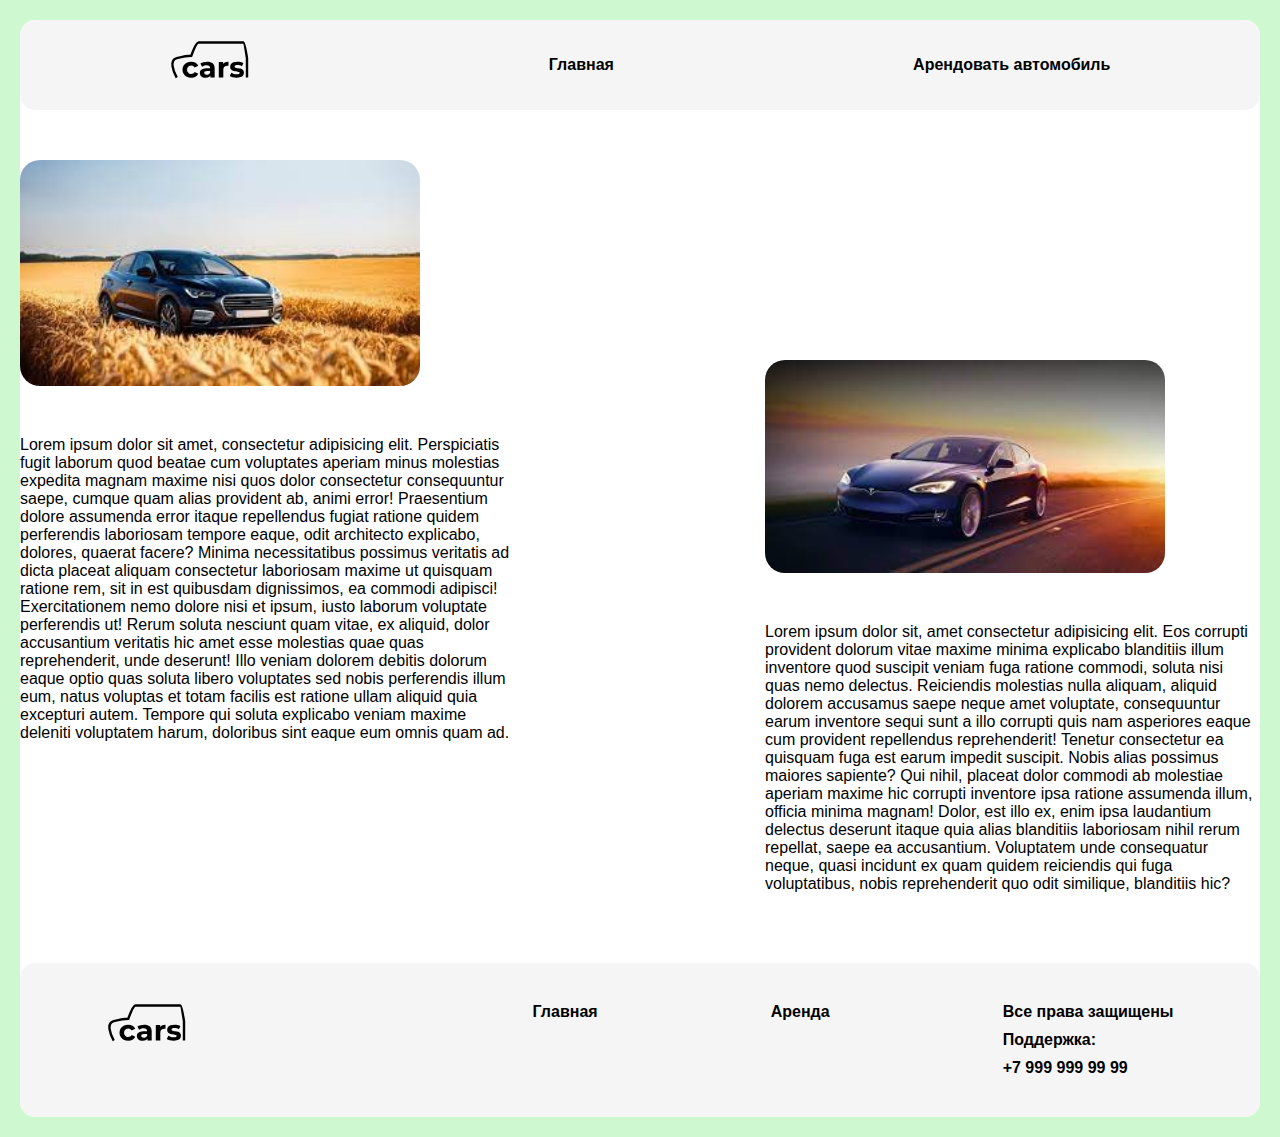
<file: html/index.html>
<!DOCTYPE html>
<html lang="en">
<head>
    <meta charset="UTF-8">
    <meta http-equiv="X-UA-Compatible" content="IE=edge">
    <meta name="viewport" content="width=device-width, initial-scale=1.0">
    <script src="../script/main.js"></script>
    <link rel="stylesheet" href="../style/style.css">
    <title>Аренда автомобилей - Главная</title>
</head>
<body>
    <div class="background">
        <header>
            <nav>
                <div><a href="../html/index.html"><img class="logo" src="../images/Group 1.svg" alt=""></a></div>
                <div><a href="">Главная</a></div>
                <div><a href="../html/form.html">Арендовать автомобиль</a></div>
            </nav>
        </header>
        <main>
            <div class="content">
                <img src="../images/car1.jfif" alt="">
                <p>Lorem ipsum dolor sit amet, consectetur adipisicing elit. Perspiciatis fugit laborum quod beatae cum voluptates aperiam minus molestias expedita magnam maxime nisi quos dolor consectetur consequuntur saepe, cumque quam alias provident ab, animi error! Praesentium dolore assumenda error itaque repellendus fugiat ratione quidem perferendis laboriosam tempore eaque, odit architecto explicabo, dolores, quaerat facere? Minima necessitatibus possimus veritatis ad dicta placeat aliquam consectetur laboriosam maxime ut quisquam ratione rem, sit in est quibusdam dignissimos, ea commodi adipisci! Exercitationem nemo dolore nisi et ipsum, iusto laborum voluptate perferendis ut! Rerum soluta nesciunt quam vitae, ex aliquid, dolor accusantium veritatis hic amet esse molestias quae quas reprehenderit, unde deserunt! Illo veniam dolorem debitis dolorum eaque optio quas soluta libero voluptates sed nobis perferendis illum eum, natus voluptas et totam facilis est ratione ullam aliquid quia excepturi autem. Tempore qui soluta explicabo veniam maxime deleniti voluptatem harum, doloribus sint eaque eum omnis quam ad.</p>
            </div>
            <div class="content" style="margin-top: 200px;">
                <img src="../images/car2.jfif" alt="">
                <p>Lorem ipsum dolor sit, amet consectetur adipisicing elit. Eos corrupti provident dolorum vitae maxime minima explicabo blanditiis illum inventore quod suscipit veniam fuga ratione commodi, soluta nisi quas nemo delectus. Reiciendis molestias nulla aliquam, aliquid dolorem accusamus saepe neque amet voluptate, consequuntur earum inventore sequi sunt a illo corrupti quis nam asperiores eaque cum provident repellendus reprehenderit! Tenetur consectetur ea quisquam fuga est earum impedit suscipit. Nobis alias possimus maiores sapiente? Qui nihil, placeat dolor commodi ab molestiae aperiam maxime hic corrupti inventore ipsa ratione assumenda illum, officia minima magnam! Dolor, est illo ex, enim ipsa laudantium delectus deserunt itaque quia alias blanditiis laboriosam nihil rerum repellat, saepe ea accusantium. Voluptatem unde consequatur neque, quasi incidunt ex quam quidem reiciendis qui fuga voluptatibus, nobis reprehenderit quo odit similique, blanditiis hic?</p>
            </div>
        </main>
        <footer>
            <div><a href="../html/index.html"><img class="logo" src="../images/Group 1.svg" alt=""></div>
            <div><a href="../html/index.html">Главная</a></div>
            <div><a href="../html/form.html">Аренда</a></div>
            <div style="display: flex; flex-direction: column; gap: 10px;">
                <p style="font-weight: bold;">Все права защищены</p>
                <p style="font-weight: bold;">Поддержка:</p>
                <p style="font-weight: bold;">+7 999 999 99 99</p>
            </div>
        </footer>
    </div>
</body>
</html>
</file>
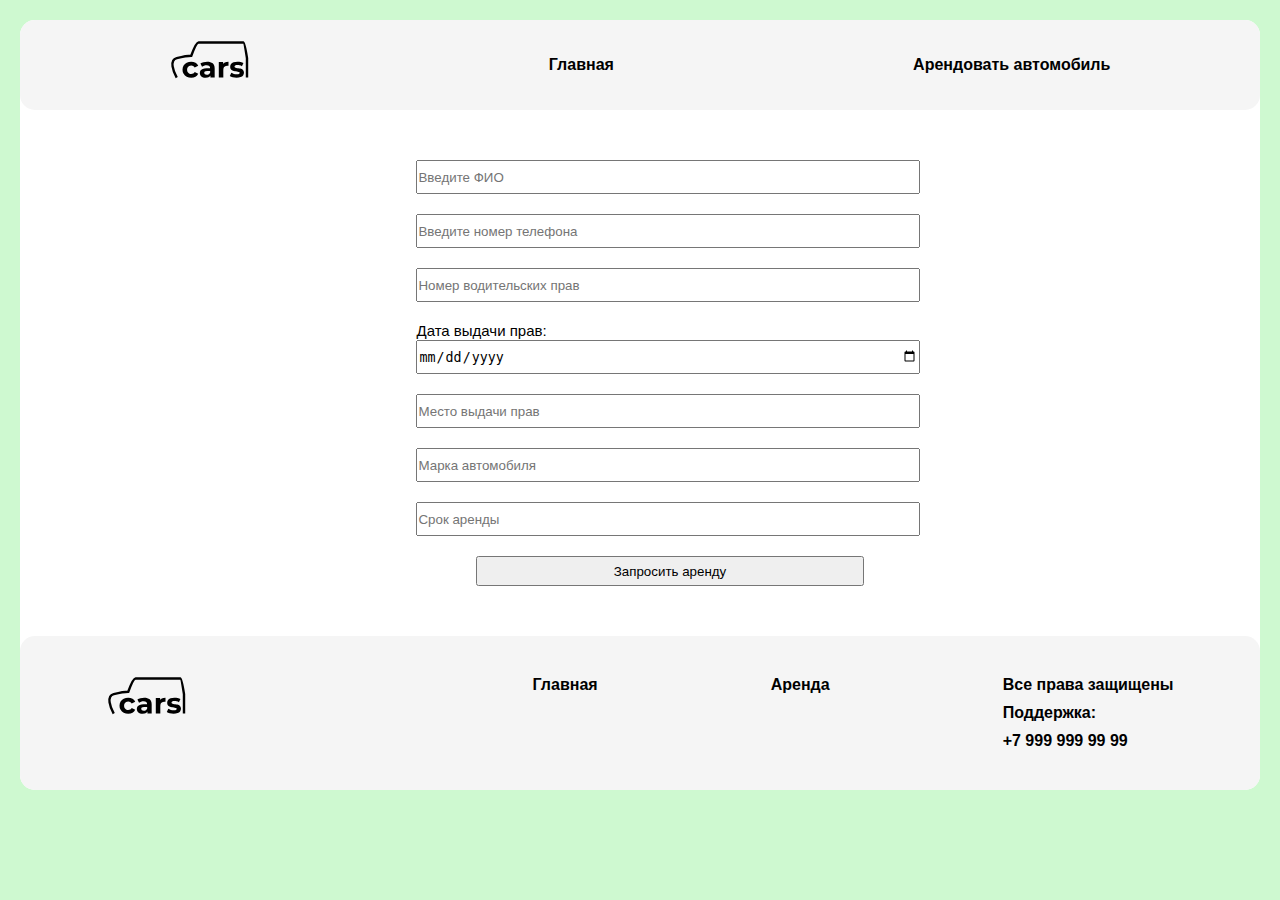
<file: html/form.html>
<!DOCTYPE html>
<html lang="en">
<head>
    <meta charset="UTF-8">
    <meta http-equiv="X-UA-Compatible" content="IE=edge">
    <meta name="viewport" content="width=device-width, initial-scale=1.0">
    <script src="../script/main.js"></script>
    <link rel="stylesheet" href="../style/form.css">
    <title>Аренда автомобилей - Главная</title>
</head>
<body>
    <div class="background">
        <header>
            <nav>
                <div><a href="../html/index.html"><img class="logo" src="../images/Group 1.svg" alt=""></a></div>
                <div><a href="../html/index.html">Главная</a></div>
                <div><a href="../html/form.html">Арендовать автомобиль</a></div>
            </nav>
        </header>
        <main>
            <form id="post" action="#">
                <div class="form">
                    <input
                    id="name" 
                    name="ФИО"
                    required 
                    placeholder="Введите ФИО" 
                    type="text">
                    <input 
                    id="tel"
                    name="Номер телефона"
                    required 
                    placeholder="Введите номер телефона"
                    type="tel">
                    <input
                    id="num" 
                    name="Номер прав"
                    required 
                    placeholder="Номер водительских прав" 
                    type="number">
                    <div>
                        <label style="font-size: 15px;" for="date">Дата выдачи прав:</label>
                        <input
                        id="date"
                        name="Дата выдачи прав"
                        required 
                        placeholder="Дата выдачи прав" 
                        type="date">
                    </div>
                    <input 
                    id="place"
                    name="Место выдачи прав"
                    required 
                    placeholder="Место выдачи прав" 
                    type="text">
                    <input 
                    id="com"
                    name="Марка"
                    required 
                    placeholder="Марка автомобиля" 
                    type="text">
                    <input 
                    id="dur"
                    name="Срок"
                    required 
                    placeholder="Срок аренды" 
                    type="datetime">
                    <button onclick="return post()" type="submit">Запросить аренду</button>
                </div>
            </form>
        </main>
        <footer>
            <div><a href="../html/index.html"><img class="logo" src="../images/Group 1.svg" alt=""></div>
            <div><a href="../html/index.html">Главная</a></div>
            <div><a href="../html/form.html">Аренда</a></div>
            <div style="display: flex; flex-direction: column; gap: 10px;">
                <p style="font-weight: bold;">Все права защищены</p>
                <p style="font-weight: bold;">Поддержка:</p>
                <p style="font-weight: bold;">+7 999 999 99 99</p>
            </div>
        </footer>
    </div>
</body>
</html>
</file>
<file: style/style.css>
* {
	margin: 0;
	padding: 0;
}
body{
    background-color: rgba(196, 248, 199, 0.836);
    font-family: Arial, Helvetica, sans-serif;
}
.background{
    background-color: white;
    border-radius: 15px;
    margin: 20px;
}
nav{
    display: flex;
    justify-content: space-around;
    align-items: center;
    padding-top: 20px;
    padding-bottom: 20px;
    margin-bottom: 50px;
    background-color: rgb(245, 245, 245);
    border-radius: 15px;
}
a{
    text-decoration: none;
    cursor: pointer;  
    color: black;
    font-weight: bold;
    transition: 0.3s;
}
nav a:hover{
    color: rgb(172, 223, 175);
    transition: 0.3s;
}
.logo{
    width: 80px;
}
main{
    display: flex;
    justify-content: center;
    gap: 250px;
    padding-bottom: 70px;
}
.content{
    width: 600px;
    display: flex;
    flex-direction: column;
    gap: 50px;
}
.content img{
    width: 400px;
    border-radius: 20px;
}
footer{
    display: flex;
    justify-content: space-around;
    padding: 40px 0 40px 0;
    background-color: rgb(245, 245, 245);
    border-radius: 15px;
}
</file>
<file: style/form.css>
* {
	margin: 0;
	padding: 0;
}
body{
    background-color: rgba(196, 248, 199, 0.836);
    font-family: Arial, Helvetica, sans-serif;
}
.background{
    background-color: white;
    border-radius: 15px;
    margin: 20px;
}
nav{
    display: flex;
    justify-content: space-around;
    align-items: center;
    padding-top: 20px;
    padding-bottom: 20px;
    margin-bottom: 50px;
    background-color: rgb(245, 245, 245);
    border-radius: 15px;
}
a{
    text-decoration: none;
    cursor: pointer;  
    color: black;
    font-weight: bold;
    transition: 0.3s;
}
nav a:hover{
    color: rgb(172, 223, 175);
    transition: 0.3s;
}
.logo{
    width: 80px;
}
main{
    display: flex;
    justify-content: center;
}
form{
    display: flex;
    justify-content: center;
}
.form{
    display: flex;
    justify-content: center;
    flex-direction: column;
    width: 70%;
    gap: 20px;
    padding-bottom: 50px;
}
.form input{
    width: 500px;
    height: 30px;
}
.form button{
    height: 30px;
    margin-left: 60px
}
footer{
    display: flex;
    justify-content: space-around;
    padding: 40px 0 40px 0;
    background-color: rgb(245, 245, 245);
    border-radius: 15px;
}
</file>
